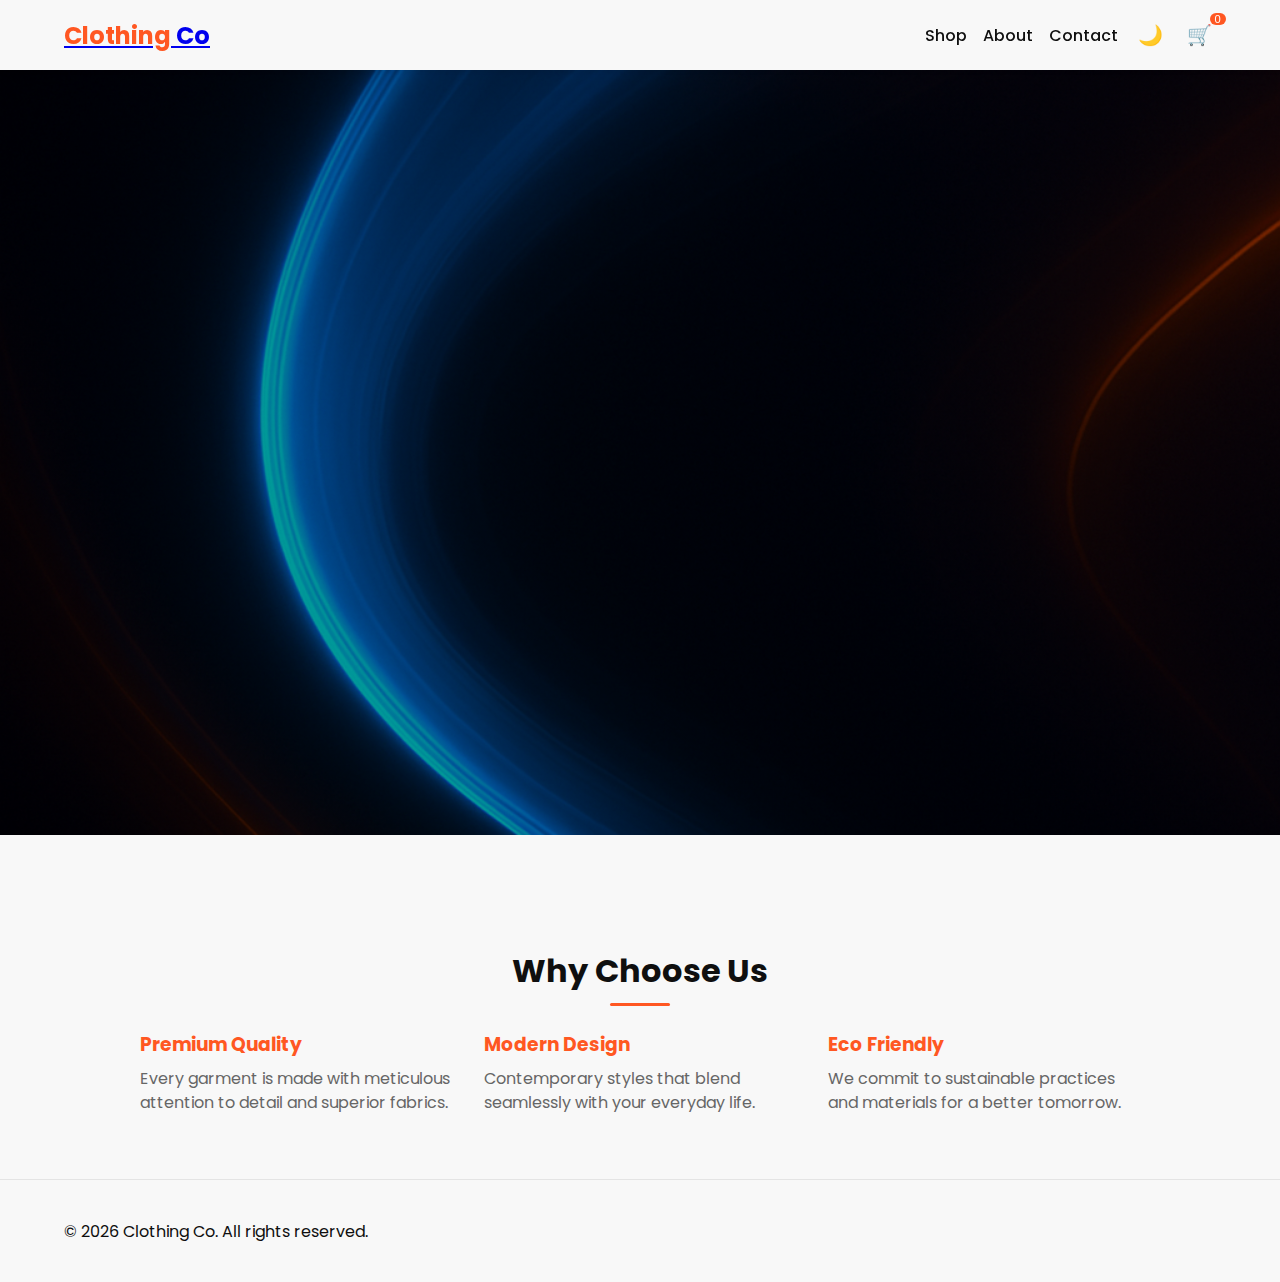
<file: full_ecommerce 2/index.html>
<!DOCTYPE html>
<html lang="en">
  <head>
    <meta charset="UTF-8" />
    <meta name="viewport" content="width=device-width, initial-scale=1.0" />
    <title>Clothing Co – Home</title>
    <link rel="stylesheet" href="style.css" />
    <!-- Google Fonts for modern typography -->
    <link rel="preconnect" href="https://fonts.googleapis.com" />
    <link rel="preconnect" href="https://fonts.gstatic.com" crossorigin />
    <!-- Bebas Neue for bold headlines and Poppins for clean body text -->
    <link
      href="https://fonts.googleapis.com/css2?family=Bebas+Neue&family=Poppins:wght@400;600&display=swap"
      rel="stylesheet"
    />
    <meta
      name="description"
      content="Discover stylish apparel and modern fashion inspiration at Clothing Co. Start exploring our collection today."
    />
  </head>
  <body>
    <!-- Header -->
    <header class="site-header">
      <div class="container">
        <h1 class="logo"><a href="index.html"><span class="accent">Clothing</span> Co</a></h1>
        <nav class="nav">
          <a href="shop.html" class="nav-link">Shop</a>
          <a href="about.html" class="nav-link">About</a>
          <a href="contact.html" class="nav-link">Contact</a>
          <button id="darkToggle" class="dark-toggle" aria-label="Toggle dark mode">
            <span class="icon">🌙</span>
          </button>
          <button id="cartToggle" class="cart-button" aria-label="Open cart">
            🛒<span id="cartCount" class="cart-count">0</span>
          </button>
        </nav>
      </div>
    </header>

    <!-- Hero section -->
    <section class="hero" id="hero">
      <div class="hero-overlay"></div>
      <div class="hero-content">
        <h2>Bold Colors. Original Graphics.</h2>
        <p>Premium streetwear inspired by vibrant expression and crafted with care.</p>
        <a href="shop.html" class="cta-button">Explore the Drop</a>
      </div>
    </section>

    <!-- Featured section with placeholder text -->
    <section class="featured-section">
      <h2 class="section-title">Why Choose Us</h2>
      <div class="featured-grid">
        <div class="feature-item">
          <h3>Premium Quality</h3>
          <p>Every garment is made with meticulous attention to detail and superior fabrics.</p>
        </div>
        <div class="feature-item">
          <h3>Modern Design</h3>
          <p>Contemporary styles that blend seamlessly with your everyday life.</p>
        </div>
        <div class="feature-item">
          <h3>Eco Friendly</h3>
          <p>We commit to sustainable practices and materials for a better tomorrow.</p>
        </div>
      </div>
    </section>

    <!-- Footer -->
    <footer class="site-footer">
      <div class="container">
        <p>&copy; <span id="year"></span> Clothing Co. All rights reserved.</p>
      </div>
    </footer>

    <!-- Cart overlay reused across pages -->
    <div id="cartOverlay" class="cart-overlay" role="dialog" aria-modal="true" aria-labelledby="cartTitle">
      <div class="cart">
        <h2 id="cartTitle">Your Cart</h2>
        <div id="cartItems" class="cart-items"></div>
        <div class="cart-footer">
          <p>Total: $<span id="cartTotal">0.00</span></p>
          <button id="checkoutButton" class="checkout-button">Checkout</button>
          <button id="closeCart" class="close-cart">Close</button>
        </div>
      </div>
    </div>

    <script src="script.js"></script>
  </body>
</html>
</file>
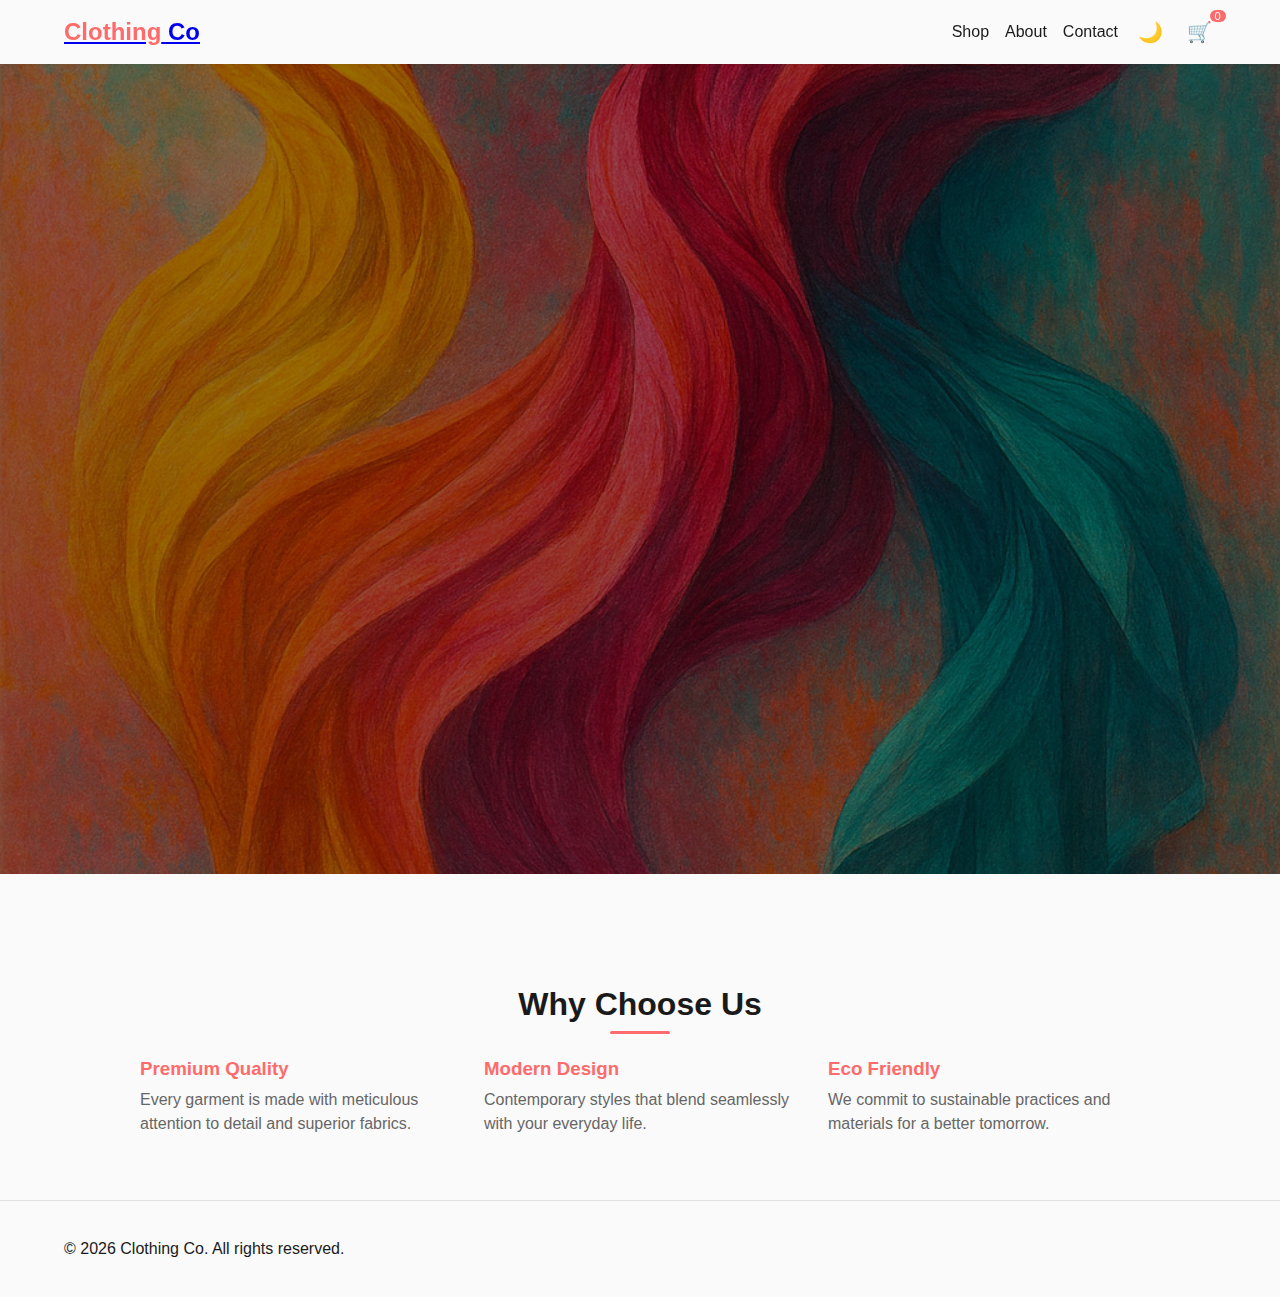
<file: full_ecommerce/index.html>
<!DOCTYPE html>
<html lang="en">
  <head>
    <meta charset="UTF-8" />
    <meta name="viewport" content="width=device-width, initial-scale=1.0" />
    <title>Clothing Co – Home</title>
    <link rel="stylesheet" href="style.css" />
    <meta
      name="description"
      content="Discover stylish apparel and modern fashion inspiration at Clothing Co. Start exploring our collection today."
    />
  </head>
  <body>
    <!-- Header -->
    <header class="site-header">
      <div class="container">
        <h1 class="logo"><a href="index.html"><span class="accent">Clothing</span> Co</a></h1>
        <nav class="nav">
          <a href="shop.html" class="nav-link">Shop</a>
          <a href="about.html" class="nav-link">About</a>
          <a href="contact.html" class="nav-link">Contact</a>
          <button id="darkToggle" class="dark-toggle" aria-label="Toggle dark mode">
            <span class="icon">🌙</span>
          </button>
          <button id="cartToggle" class="cart-button" aria-label="Open cart">
            🛒<span id="cartCount" class="cart-count">0</span>
          </button>
        </nav>
      </div>
    </header>

    <!-- Hero section -->
    <section class="hero" id="hero">
      <div class="hero-overlay"></div>
      <div class="hero-content">
        <h2>Elevate Your Wardrobe</h2>
        <p>Timeless pieces and modern essentials crafted for comfort and style.</p>
        <a href="shop.html" class="cta-button">Browse Collection</a>
      </div>
    </section>

    <!-- Featured section with placeholder text -->
    <section class="featured-section">
      <h2 class="section-title">Why Choose Us</h2>
      <div class="featured-grid">
        <div class="feature-item">
          <h3>Premium Quality</h3>
          <p>Every garment is made with meticulous attention to detail and superior fabrics.</p>
        </div>
        <div class="feature-item">
          <h3>Modern Design</h3>
          <p>Contemporary styles that blend seamlessly with your everyday life.</p>
        </div>
        <div class="feature-item">
          <h3>Eco Friendly</h3>
          <p>We commit to sustainable practices and materials for a better tomorrow.</p>
        </div>
      </div>
    </section>

    <!-- Footer -->
    <footer class="site-footer">
      <div class="container">
        <p>&copy; <span id="year"></span> Clothing Co. All rights reserved.</p>
      </div>
    </footer>

    <!-- Cart overlay reused across pages -->
    <div id="cartOverlay" class="cart-overlay" role="dialog" aria-modal="true" aria-labelledby="cartTitle">
      <div class="cart">
        <h2 id="cartTitle">Your Cart</h2>
        <div id="cartItems" class="cart-items"></div>
        <div class="cart-footer">
          <p>Total: $<span id="cartTotal">0.00</span></p>
          <button id="checkoutButton" class="checkout-button">Checkout</button>
          <button id="closeCart" class="close-cart">Close</button>
        </div>
      </div>
    </div>

    <script src="script.js"></script>
  </body>
</html>
</file>
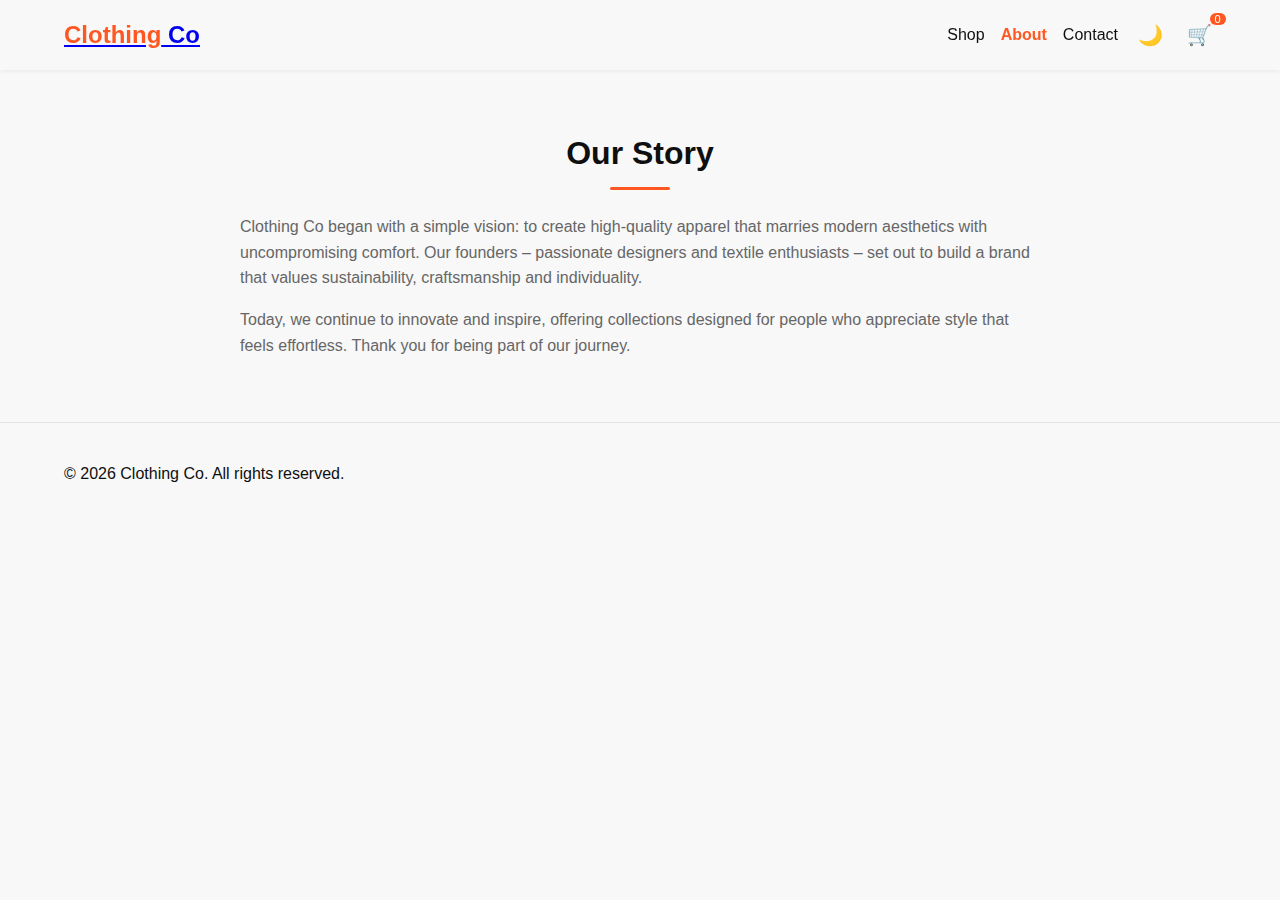
<file: full_ecommerce 2/about.html>
<!DOCTYPE html>
<html lang="en">
  <head>
    <meta charset="UTF-8" />
    <meta name="viewport" content="width=device-width, initial-scale=1.0" />
    <title>About Us – Clothing Co</title>
    <link rel="stylesheet" href="style.css" />
    <meta
      name="description"
      content="Learn more about the story behind Clothing Co and our mission."
    />
  </head>
  <body>
    <header class="site-header">
      <div class="container">
        <h1 class="logo"><a href="index.html"><span class="accent">Clothing</span> Co</a></h1>
        <nav class="nav">
          <a href="shop.html" class="nav-link">Shop</a>
          <a href="about.html" class="nav-link active">About</a>
          <a href="contact.html" class="nav-link">Contact</a>
          <button id="darkToggle" class="dark-toggle" aria-label="Toggle dark mode">
            <span class="icon">🌙</span>
          </button>
          <button id="cartToggle" class="cart-button" aria-label="Open cart">
            🛒<span id="cartCount" class="cart-count">0</span>
          </button>
        </nav>
      </div>
    </header>

    <main class="about-page">
      <section class="about-hero">
        <h2 class="section-title">Our Story</h2>
        <p>
          Clothing Co began with a simple vision: to create high‑quality apparel
          that marries modern aesthetics with uncompromising comfort. Our
          founders – passionate designers and textile enthusiasts – set out to
          build a brand that values sustainability, craftsmanship and
          individuality.
        </p>
        <p>
          Today, we continue to innovate and inspire, offering collections
          designed for people who appreciate style that feels effortless. Thank
          you for being part of our journey.
        </p>
      </section>
    </main>

    <!-- Footer -->
    <footer class="site-footer">
      <div class="container">
        <p>&copy; <span id="year"></span> Clothing Co. All rights reserved.</p>
      </div>
    </footer>

    <!-- Cart overlay reuse -->
    <div id="cartOverlay" class="cart-overlay" role="dialog" aria-modal="true" aria-labelledby="cartTitle">
      <div class="cart">
        <h2 id="cartTitle">Your Cart</h2>
        <div id="cartItems" class="cart-items"></div>
        <div class="cart-footer">
          <p>Total: $<span id="cartTotal">0.00</span></p>
          <button id="checkoutButton" class="checkout-button">Checkout</button>
          <button id="closeCart" class="close-cart">Close</button>
        </div>
      </div>
    </div>

    <script src="script.js"></script>
  </body>
</html>
</file>
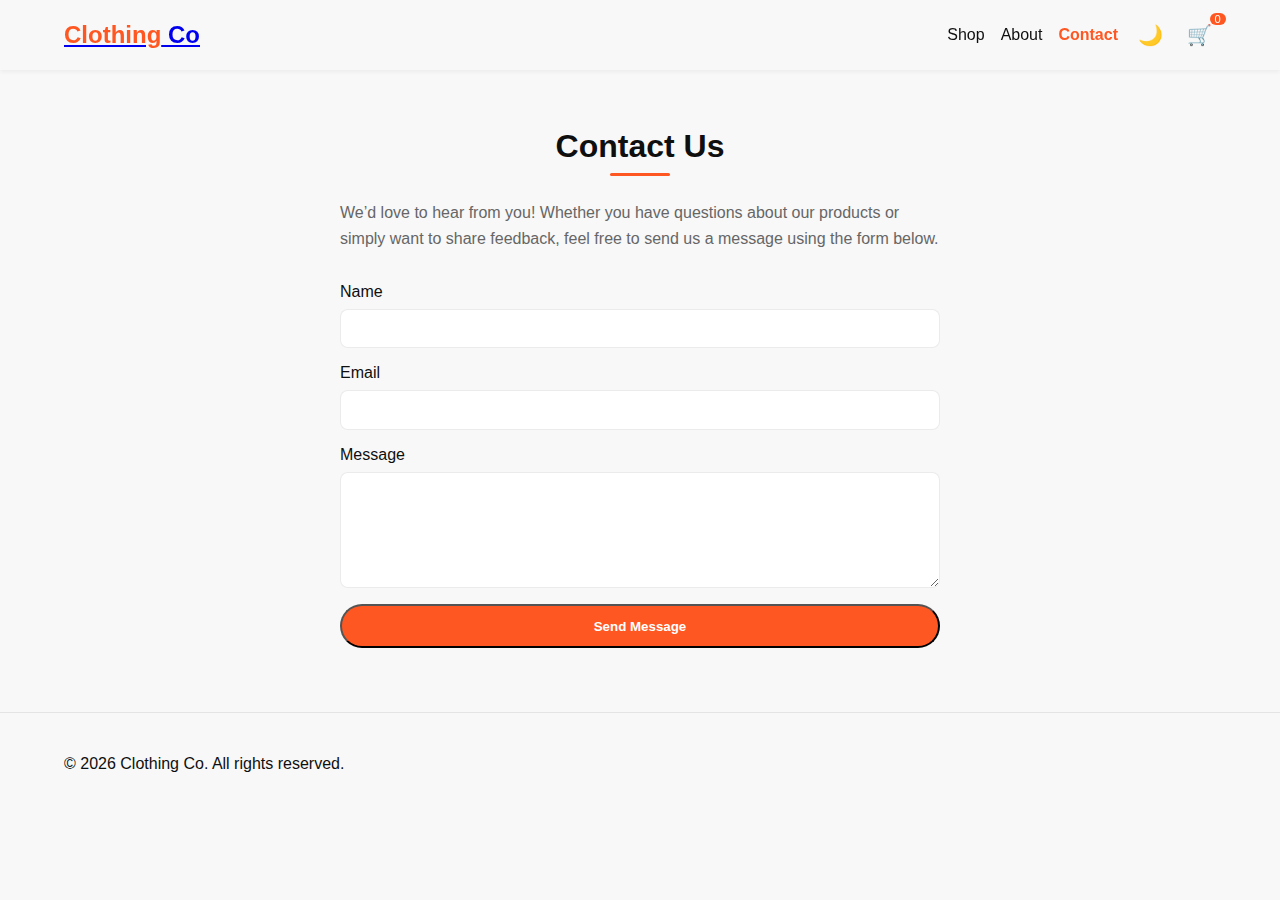
<file: full_ecommerce 2/contact.html>
<!DOCTYPE html>
<html lang="en">
  <head>
    <meta charset="UTF-8" />
    <meta name="viewport" content="width=device-width, initial-scale=1.0" />
    <title>Contact Us – Clothing Co</title>
    <link rel="stylesheet" href="style.css" />
    <meta
      name="description"
      content="Get in touch with Clothing Co. Send us your questions or feedback."
    />
  </head>
  <body>
    <header class="site-header">
      <div class="container">
        <h1 class="logo"><a href="index.html"><span class="accent">Clothing</span> Co</a></h1>
        <nav class="nav">
          <a href="shop.html" class="nav-link">Shop</a>
          <a href="about.html" class="nav-link">About</a>
          <a href="contact.html" class="nav-link active">Contact</a>
          <button id="darkToggle" class="dark-toggle" aria-label="Toggle dark mode">
            <span class="icon">🌙</span>
          </button>
          <button id="cartToggle" class="cart-button" aria-label="Open cart">
            🛒<span id="cartCount" class="cart-count">0</span>
          </button>
        </nav>
      </div>
    </header>

    <main class="contact-page">
      <section class="contact-intro">
        <h2 class="section-title">Contact Us</h2>
        <p>
          We’d love to hear from you! Whether you have questions about our
          products or simply want to share feedback, feel free to send us a
          message using the form below.
        </p>
      </section>
      <section class="contact-form-section">
        <form id="contactForm" class="contact-form" action="#" method="POST">
          <div class="form-group">
            <label for="name">Name</label>
            <input type="text" id="name" name="name" required />
          </div>
          <div class="form-group">
            <label for="email">Email</label>
            <input type="email" id="email" name="email" required />
          </div>
          <div class="form-group">
            <label for="message">Message</label>
            <textarea id="message" name="message" rows="5" required></textarea>
          </div>
          <button type="submit" class="cta-button">Send Message</button>
        </form>
        <div id="formStatus" class="form-status" aria-live="polite"></div>
      </section>
    </main>

    <!-- Footer -->
    <footer class="site-footer">
      <div class="container">
        <p>&copy; <span id="year"></span> Clothing Co. All rights reserved.</p>
      </div>
    </footer>

    <!-- Cart overlay reuse -->
    <div id="cartOverlay" class="cart-overlay" role="dialog" aria-modal="true" aria-labelledby="cartTitle">
      <div class="cart">
        <h2 id="cartTitle">Your Cart</h2>
        <div id="cartItems" class="cart-items"></div>
        <div class="cart-footer">
          <p>Total: $<span id="cartTotal">0.00</span></p>
          <button id="checkoutButton" class="checkout-button">Checkout</button>
          <button id="closeCart" class="close-cart">Close</button>
        </div>
      </div>
    </div>

    <script src="script.js"></script>
  </body>
</html>
</file>
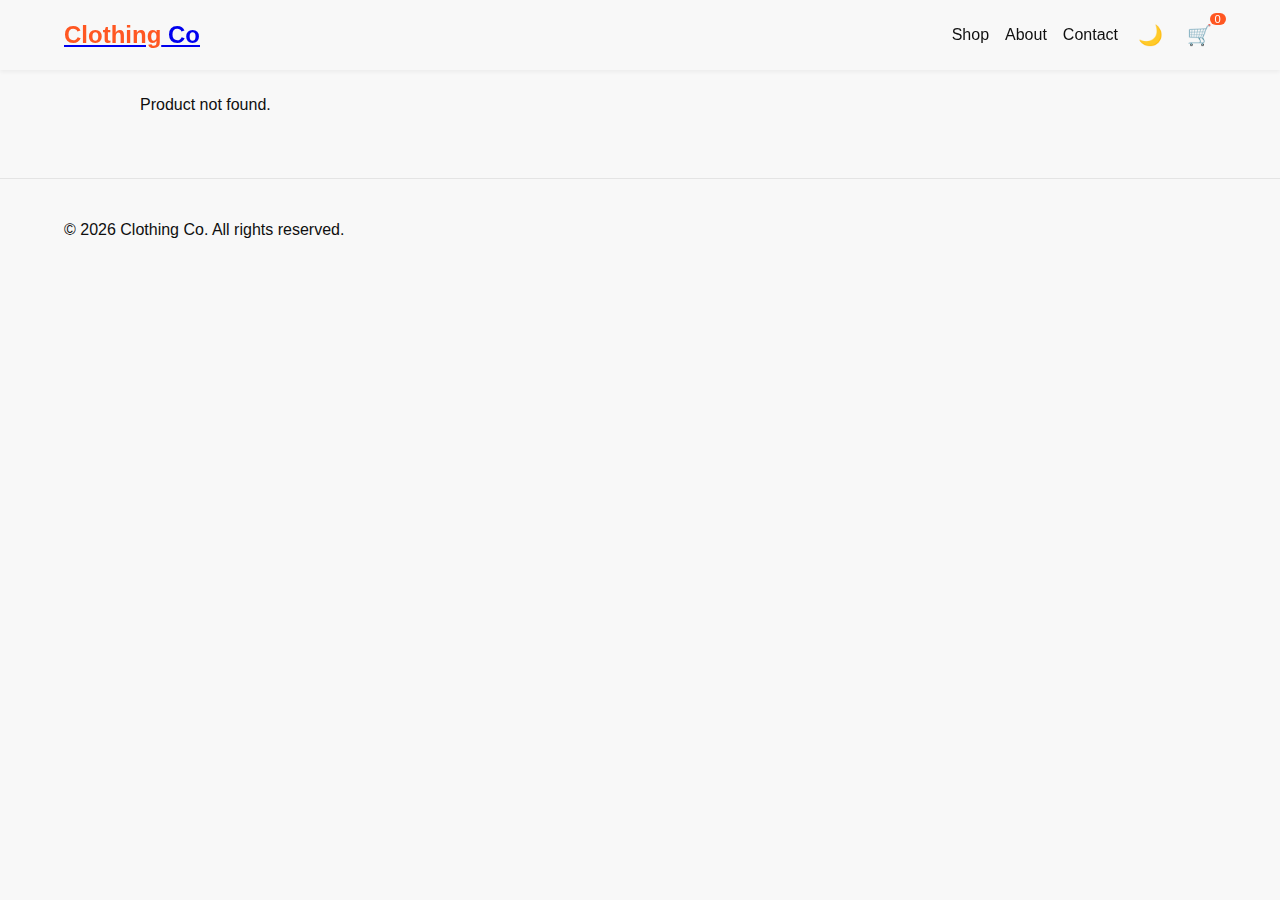
<file: full_ecommerce 2/product.html>
<!DOCTYPE html>
<html lang="en">
  <head>
    <meta charset="UTF-8" />
    <meta name="viewport" content="width=device-width, initial-scale=1.0" />
    <title>Product Details – Clothing Co</title>
    <link rel="stylesheet" href="style.css" />
    <meta
      name="description"
      content="Detailed information about our products at Clothing Co."
    />
  </head>
  <body>
    <header class="site-header">
      <div class="container">
        <h1 class="logo"><a href="index.html"><span class="accent">Clothing</span> Co</a></h1>
        <nav class="nav">
          <a href="shop.html" class="nav-link">Shop</a>
          <a href="about.html" class="nav-link">About</a>
          <a href="contact.html" class="nav-link">Contact</a>
          <button id="darkToggle" class="dark-toggle" aria-label="Toggle dark mode">
            <span class="icon">🌙</span>
          </button>
          <button id="cartToggle" class="cart-button" aria-label="Open cart">
            🛒<span id="cartCount" class="cart-count">0</span>
          </button>
        </nav>
      </div>
    </header>

    <main class="product-page">
      <section id="productDetail" class="product-detail">
        <!-- Product details inserted by script.js -->
      </section>
    </main>

    <!-- Footer -->
    <footer class="site-footer">
      <div class="container">
        <p>&copy; <span id="year"></span> Clothing Co. All rights reserved.</p>
      </div>
    </footer>

    <!-- Cart overlay reuse -->
    <div id="cartOverlay" class="cart-overlay" role="dialog" aria-modal="true" aria-labelledby="cartTitle">
      <div class="cart">
        <h2 id="cartTitle">Your Cart</h2>
        <div id="cartItems" class="cart-items"></div>
        <div class="cart-footer">
          <p>Total: $<span id="cartTotal">0.00</span></p>
          <button id="checkoutButton" class="checkout-button">Checkout</button>
          <button id="closeCart" class="close-cart">Close</button>
        </div>
      </div>
    </div>

    <script src="script.js"></script>
  </body>
</html>
</file>
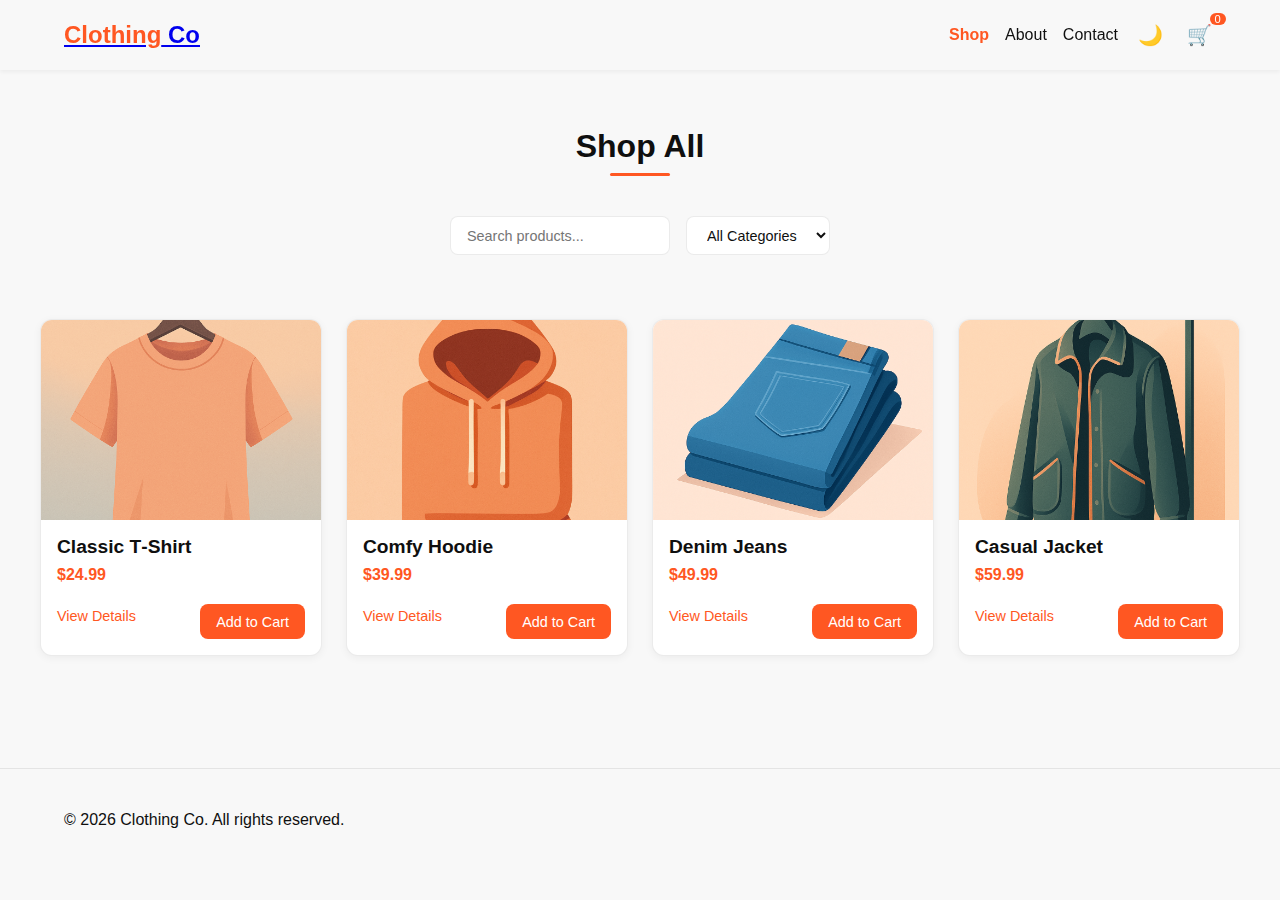
<file: full_ecommerce 2/shop.html>
<!DOCTYPE html>
<html lang="en">
  <head>
    <meta charset="UTF-8" />
    <meta name="viewport" content="width=device-width, initial-scale=1.0" />
    <title>Clothing Co – Shop</title>
    <link rel="stylesheet" href="style.css" />
    <meta
      name="description"
      content="Explore all products available at Clothing Co. Use filters and search to find exactly what you need."
    />
  </head>
  <body>
    <!-- Header -->
    <header class="site-header">
      <div class="container">
        <h1 class="logo"><a href="index.html"><span class="accent">Clothing</span> Co</a></h1>
        <nav class="nav">
          <a href="shop.html" class="nav-link active">Shop</a>
          <a href="about.html" class="nav-link">About</a>
          <a href="contact.html" class="nav-link">Contact</a>
          <button id="darkToggle" class="dark-toggle" aria-label="Toggle dark mode">
            <span class="icon">🌙</span>
          </button>
          <button id="cartToggle" class="cart-button" aria-label="Open cart">
            🛒<span id="cartCount" class="cart-count">0</span>
          </button>
        </nav>
      </div>
    </header>

    <main class="shop-page">
      <section class="shop-intro">
        <h2 class="section-title">Shop All</h2>
        <div class="shop-controls">
          <input
            type="text"
            id="searchInput"
            placeholder="Search products..."
            aria-label="Search products"
          />
          <select id="categorySelect" aria-label="Filter by category">
            <option value="all">All Categories</option>
            <option value="tops">Tops</option>
            <option value="bottoms">Bottoms</option>
            <option value="outerwear">Outerwear</option>
          </select>
        </div>
      </section>
      <section class="products-section">
        <div id="shopGrid" class="shop-grid">
          <!-- Products inserted by script.js -->
        </div>
      </section>
    </main>

    <!-- Footer -->
    <footer class="site-footer">
      <div class="container">
        <p>&copy; <span id="year"></span> Clothing Co. All rights reserved.</p>
      </div>
    </footer>

    <!-- Cart overlay reuse -->
    <div id="cartOverlay" class="cart-overlay" role="dialog" aria-modal="true" aria-labelledby="cartTitle">
      <div class="cart">
        <h2 id="cartTitle">Your Cart</h2>
        <div id="cartItems" class="cart-items"></div>
        <div class="cart-footer">
          <p>Total: $<span id="cartTotal">0.00</span></p>
          <button id="checkoutButton" class="checkout-button">Checkout</button>
          <button id="closeCart" class="close-cart">Close</button>
        </div>
      </div>
    </div>

    <script src="script.js"></script>
  </body>
</html>
</file>
<file: full_ecommerce 2/style.css>
/*
 * Base styles for the Clothing Co e‑commerce MVP.
 * We use CSS custom properties for easy theming and a dark mode toggle.
 */

/* Color palette */
:root {
  /* Light theme palette with vibrant accent inspired by contemporary streetwear */
  --color-bg: #f8f8f8;
  --color-text: #0f0f0f;
  /* Use a bright orange accent reminiscent of Bluorng’s bold palette */
  --color-accent: #ff5722;
  --color-muted: #666;
  --color-card-bg: #ffffff;
  --color-card-border: rgba(0, 0, 0, 0.08);
  /* Overlay color used in hero and modals */
  --color-overlay: rgba(0, 0, 0, 0.6);
  --header-height: 70px;
}

/* Dark mode overrides */
.dark {
  /* Dark theme overrides for a moody, premium feel */
  --color-bg: #050505;
  --color-text: #e5e5e5;
  --color-card-bg: #1a1a1a;
  --color-card-border: rgba(255, 255, 255, 0.05);
  --color-overlay: rgba(0, 0, 0, 0.8);
}

html,
body {
  margin: 0;
  padding: 0;
  /* Use Poppins font for a clean, modern look */
  font-family: 'Poppins', sans-serif;
  background-color: var(--color-bg);
  color: var(--color-text);
  scroll-behavior: smooth;
}

img {
  max-width: 100%;
  display: block;
}

/* Layout containers */
.container {
  width: 90%;
  max-width: 1200px;
  margin: 0 auto;
  display: flex;
  align-items: center;
  justify-content: space-between;
  height: var(--header-height);
}

/* Header */
.site-header {
  position: fixed;
  top: 0;
  left: 0;
  width: 100%;
  height: var(--header-height);
  background: var(--color-bg);
  box-shadow: 0 2px 4px rgba(0, 0, 0, 0.05);
  z-index: 100;
}

.logo {
  margin: 0;
  font-size: 1.5rem;
  font-weight: bold;
}

.logo .accent {
  color: var(--color-accent);
}

.nav {
  display: flex;
  align-items: center;
  gap: 1rem;
}

.nav-link {
  text-decoration: none;
  color: var(--color-text);
  font-weight: 500;
  transition: color 0.2s ease;
}

.nav-link:hover {
  color: var(--color-accent);
}

/* Active navigation link */
.nav-link.active {
  color: var(--color-accent);
  font-weight: 600;
}

.dark-toggle,
.cart-button {
  background: transparent;
  border: none;
  cursor: pointer;
  font-size: 1.25rem;
  position: relative;
  color: var(--color-text);
  padding: 0.25rem;
  transition: color 0.2s ease;
}

.dark-toggle:hover,
.cart-button:hover {
  color: var(--color-accent);
}

.cart-count {
  position: absolute;
  top: -0.4rem;
  right: -0.6rem;
  background: var(--color-accent);
  color: #fff;
  font-size: 0.7rem;
  padding: 0 0.3rem;
  border-radius: 999px;
}

/* Hero */
.hero {
  position: relative;
  height: 85vh;
  display: flex;
  align-items: center;
  justify-content: center;
  /* Use the new abstract hero artwork for a contemporary feel */
  background-image: url('images/hero-modern.png');
  background-size: cover;
  background-position: center;
  background-attachment: fixed;
  overflow: hidden;
  margin-top: var(--header-height);
}

.hero-overlay {
  position: absolute;
  top: 0;
  left: 0;
  right: 0;
  bottom: 0;
  background: linear-gradient(rgba(0, 0, 0, 0.4), rgba(0, 0, 0, 0.4));
  z-index: 1;
}

.hero-content {
  position: relative;
  z-index: 2;
  text-align: center;
  color: #fff;
  max-width: 600px;
  padding: 0 1rem;
  animation: fadeUp 1.5s ease forwards;
  opacity: 0;
}

.hero-content h2 {
  /* Large headline with Bebas Neue for streetwear vibes */
  font-family: 'Bebas Neue', sans-serif;
  font-size: 3.5rem;
  letter-spacing: 1px;
  margin-bottom: 0.5rem;
}

.hero-content p {
  font-size: 1.1rem;
  margin-bottom: 1.5rem;
  opacity: 0.9;
}

.cta-button {
  background: var(--color-accent);
  color: #fff;
  padding: 0.8rem 2rem;
  border-radius: 999px;
  text-decoration: none;
  font-weight: bold;
  transition: transform 0.2s ease, box-shadow 0.2s ease;
}

.cta-button:hover {
  transform: translateY(-3px);
  box-shadow: 0 4px 10px rgba(0, 0, 0, 0.3);
}

@keyframes fadeUp {
  to {
    opacity: 1;
    transform: translateY(0);
  }
}

/* Section titles */
.section-title {
  text-align: center;
  font-size: 2rem;
  margin: 3rem 0 1.5rem;
  position: relative;
}

.section-title::after {
  content: '';
  display: block;
  width: 60px;
  height: 3px;
  background: var(--color-accent);
  margin: 0.5rem auto 0;
  border-radius: 2px;
}

/* Product section */
.products-section {
  padding: 2rem 0 4rem;
}

.product-scroll {
  display: flex;
  overflow-x: auto;
  scroll-snap-type: x mandatory;
  -webkit-overflow-scrolling: touch;
  gap: 1.5rem;
  padding: 1rem;
  scrollbar-width: none; /* Firefox */
}

.product-scroll::-webkit-scrollbar {
  display: none; /* Chrome/Safari */
}

.product-card {
  flex: 0 0 260px;
  background: var(--color-card-bg);
  border: 1px solid var(--color-card-border);
  border-radius: 12px;
  padding: 1rem;
  position: relative;
  scroll-snap-align: center;
  box-shadow: 0 2px 8px rgba(0, 0, 0, 0.05);
  transition: transform 0.3s ease, box-shadow 0.3s ease;
  perspective: 1000px;
}

.product-card:hover {
  box-shadow: 0 4px 16px rgba(0, 0, 0, 0.1);
}

.product-image {
  width: 100%;
  height: 220px;
  overflow: hidden;
  border-radius: 8px;
  margin-bottom: 0.75rem;
  position: relative;
}

.product-image img {
  width: 100%;
  height: 100%;
  object-fit: cover;
}

.product-info {
  display: flex;
  flex-direction: column;
  gap: 0.4rem;
}

.product-name {
  font-weight: 600;
  font-size: 1.1rem;
}

.product-price {
  color: var(--color-accent);
  font-weight: bold;
}

.add-to-cart {
  margin-top: 0.75rem;
  background: var(--color-accent);
  color: #fff;
  border: none;
  padding: 0.6rem 1rem;
  border-radius: 8px;
  cursor: pointer;
  font-size: 0.9rem;
  transition: background 0.2s ease;
}

.add-to-cart:hover {
  background: #ff4b4b;
}

/* About section */
.about-section {
  padding: 3rem 1rem;
  max-width: 800px;
  margin: 0 auto;
  line-height: 1.6;
}

/* Footer */
.site-footer {
  background: var(--color-bg);
  border-top: 1px solid var(--color-card-border);
  text-align: center;
  padding: 1rem 0;
}

/* Cart overlay */
.cart-overlay {
  position: fixed;
  top: 0;
  left: 0;
  width: 100%;
  height: 100vh;
  background: var(--color-overlay);
  display: flex;
  align-items: flex-start;
  justify-content: flex-end;
  padding-top: var(--header-height);
  z-index: 200;
  opacity: 0;
  pointer-events: none;
  transition: opacity 0.3s ease;
}

.cart-overlay.show {
  opacity: 1;
  pointer-events: all;
}

.cart {
  width: 350px;
  max-width: 90%;
  height: calc(100% - var(--header-height));
  background: var(--color-card-bg);
  padding: 1rem;
  box-shadow: -2px 0 6px rgba(0, 0, 0, 0.2);
  overflow-y: auto;
  transform: translateX(100%);
  transition: transform 0.3s ease;
}

.cart-overlay.show .cart {
  transform: translateX(0);
}

.cart h2 {
  margin-top: 0;
  margin-bottom: 1rem;
}

.cart-items {
  display: flex;
  flex-direction: column;
  gap: 0.5rem;
}

.cart-item {
  display: flex;
  justify-content: space-between;
  align-items: center;
  border-bottom: 1px solid var(--color-card-border);
  padding: 0.5rem 0;
}

.cart-item img {
  width: 50px;
  height: 50px;
  border-radius: 4px;
  object-fit: cover;
  margin-right: 0.5rem;
}

.cart-item-name {
  flex: 1;
  margin-right: 0.5rem;
}

.cart-item-qty {
  display: flex;
  align-items: center;
  gap: 0.3rem;
}

.qty-btn {
  background: var(--color-card-border);
  border: none;
  width: 24px;
  height: 24px;
  border-radius: 4px;
  cursor: pointer;
  display: flex;
  align-items: center;
  justify-content: center;
  transition: background 0.2s ease;
}

.qty-btn:hover {
  background: var(--color-accent);
  color: #fff;
}

.remove-item {
  background: transparent;
  border: none;
  color: var(--color-muted);
  cursor: pointer;
  font-size: 1.1rem;
  margin-left: 0.5rem;
}

.remove-item:hover {
  color: var(--color-accent);
}

.cart-footer {
  border-top: 1px solid var(--color-card-border);
  padding-top: 1rem;
  display: flex;
  flex-direction: column;
  gap: 0.75rem;
}

.checkout-button,
.close-cart {
  background: var(--color-accent);
  color: #fff;
  border: none;
  padding: 0.6rem 1rem;
  border-radius: 8px;
  font-size: 0.9rem;
  cursor: pointer;
  transition: background 0.2s ease;
}

.close-cart {
  background: var(--color-card-border);
  color: var(--color-text);
}

.checkout-button:hover {
  background: #ff4b4b;
}

.close-cart:hover {
  background: var(--color-muted);
  color: #fff;
}

/* Utility classes */
.hidden {
  display: none;
}

@media (max-width: 768px) {
  .hero-content h2 {
    font-size: 2.2rem;
  }
  .product-card {
    flex: 0 0 70%;
  }
}

/* ---------------------------------------------------------------------------
   Additional styles for the full site build
   These classes style the new pages such as home features, shop, product details,
   about and contact pages. They continue to use the same color palette and
   responsive principles established above.
*/

/* Featured section on the home page */
.featured-section {
  padding: 4rem 1rem;
  background: var(--color-bg);
}

.featured-grid {
  display: grid;
  grid-template-columns: repeat(auto-fit, minmax(250px, 1fr));
  gap: 2rem;
  max-width: 1000px;
  margin: 0 auto;
}

.feature-item h3 {
  margin-top: 0;
  margin-bottom: 0.5rem;
  color: var(--color-accent);
}

.feature-item p {
  margin: 0;
  line-height: 1.5;
  color: var(--color-muted);
}

/* Shop page layout */
.shop-page {
  padding: 5rem 1rem 3rem;
  max-width: 1200px;
  margin: 0 auto;
}

.shop-intro {
  display: flex;
  flex-direction: column;
  align-items: center;
  margin-bottom: 2rem;
}

.shop-controls {
  display: flex;
  gap: 1rem;
  flex-wrap: wrap;
  margin-top: 1rem;
}

.shop-controls input[type="text"],
.shop-controls select {
  padding: 0.6rem 1rem;
  border: 1px solid var(--color-card-border);
  border-radius: 8px;
  font-size: 0.9rem;
  background: var(--color-card-bg);
  color: var(--color-text);
}

.shop-grid {
  display: grid;
  grid-template-columns: repeat(auto-fit, minmax(250px, 1fr));
  gap: 1.5rem;
}

.shop-card {
  background: var(--color-card-bg);
  border: 1px solid var(--color-card-border);
  border-radius: 12px;
  overflow: hidden;
  box-shadow: 0 2px 8px rgba(0, 0, 0, 0.05);
  display: flex;
  flex-direction: column;
}

.shop-card-image img {
  width: 100%;
  height: 200px;
  object-fit: cover;
}

.shop-card-body {
  padding: 1rem;
  flex: 1;
  display: flex;
  flex-direction: column;
  justify-content: space-between;
}

.shop-card-title {
  margin: 0;
  font-size: 1.2rem;
}

.shop-card-price {
  color: var(--color-accent);
  font-weight: bold;
  margin: 0.5rem 0;
}

.shop-card-actions {
  display: flex;
  justify-content: space-between;
  align-items: center;
  gap: 0.5rem;
}

.details-link {
  color: var(--color-accent);
  text-decoration: none;
  font-weight: 500;
  font-size: 0.9rem;
}

.details-link:hover {
  text-decoration: underline;
}

/* Product detail page */
.product-page {
  padding: 5rem 1rem 3rem;
  max-width: 1000px;
  margin: 0 auto;
}

.product-detail-wrapper {
  display: flex;
  flex-wrap: wrap;
  gap: 2rem;
  align-items: flex-start;
}

.product-detail-image {
  flex: 1 1 350px;
}

.product-detail-image img {
  width: 100%;
  height: auto;
  border-radius: 12px;
}

.product-detail-info {
  flex: 1 1 300px;
  display: flex;
  flex-direction: column;
  gap: 1rem;
}

.product-detail-price {
  color: var(--color-accent);
  font-size: 1.5rem;
  font-weight: bold;
}

.product-detail-description {
  line-height: 1.6;
  color: var(--color-muted);
}

/* About page */
.about-page {
  padding: 5rem 1rem 3rem;
  max-width: 800px;
  margin: 0 auto;
  line-height: 1.6;
}

.about-hero p {
  margin-bottom: 1rem;
  color: var(--color-muted);
}

/* Contact page */
.contact-page {
  padding: 5rem 1rem 3rem;
  max-width: 800px;
  margin: 0 auto;
}

.contact-intro p {
  max-width: 600px;
  margin: 0 auto 2rem;
  line-height: 1.6;
  color: var(--color-muted);
}

.contact-form-section {
  display: flex;
  flex-direction: column;
  align-items: center;
}

.contact-form {
  width: 100%;
  max-width: 600px;
  display: flex;
  flex-direction: column;
  gap: 1rem;
}

.form-group {
  display: flex;
  flex-direction: column;
  gap: 0.5rem;
}

.form-group input,
.form-group textarea {
  padding: 0.6rem 0.8rem;
  border: 1px solid var(--color-card-border);
  border-radius: 8px;
  font-size: 1rem;
  background: var(--color-card-bg);
  color: var(--color-text);
}

.form-status {
  margin-top: 1rem;
  color: var(--color-accent);
  font-weight: 500;
}
</file>
<file: full_ecommerce/style.css>
/*
 * Base styles for the Clothing Co e‑commerce MVP.
 * We use CSS custom properties for easy theming and a dark mode toggle.
 */

/* Color palette */
:root {
  --color-bg: #fafafa;
  --color-text: #1a1a1a;
  --color-accent: #ff6b6b;
  --color-muted: #666;
  --color-card-bg: #ffffff;
  --color-card-border: rgba(0, 0, 0, 0.1);
  --color-overlay: rgba(0, 0, 0, 0.6);
  --header-height: 64px;
}

/* Dark mode overrides */
.dark {
  --color-bg: #0d0d0d;
  --color-text: #f3f3f3;
  --color-card-bg: #1f1f1f;
  --color-card-border: rgba(255, 255, 255, 0.1);
  --color-overlay: rgba(0, 0, 0, 0.8);
}

html,
body {
  margin: 0;
  padding: 0;
  font-family: sans-serif;
  background-color: var(--color-bg);
  color: var(--color-text);
  scroll-behavior: smooth;
}

img {
  max-width: 100%;
  display: block;
}

/* Layout containers */
.container {
  width: 90%;
  max-width: 1200px;
  margin: 0 auto;
  display: flex;
  align-items: center;
  justify-content: space-between;
  height: var(--header-height);
}

/* Header */
.site-header {
  position: fixed;
  top: 0;
  left: 0;
  width: 100%;
  height: var(--header-height);
  background: var(--color-bg);
  box-shadow: 0 2px 4px rgba(0, 0, 0, 0.05);
  z-index: 100;
}

.logo {
  margin: 0;
  font-size: 1.5rem;
  font-weight: bold;
}

.logo .accent {
  color: var(--color-accent);
}

.nav {
  display: flex;
  align-items: center;
  gap: 1rem;
}

.nav-link {
  text-decoration: none;
  color: var(--color-text);
  font-weight: 500;
  transition: color 0.2s ease;
}

.nav-link:hover {
  color: var(--color-accent);
}

/* Active navigation link */
.nav-link.active {
  color: var(--color-accent);
  font-weight: 600;
}

.dark-toggle,
.cart-button {
  background: transparent;
  border: none;
  cursor: pointer;
  font-size: 1.25rem;
  position: relative;
  color: var(--color-text);
  padding: 0.25rem;
  transition: color 0.2s ease;
}

.dark-toggle:hover,
.cart-button:hover {
  color: var(--color-accent);
}

.cart-count {
  position: absolute;
  top: -0.4rem;
  right: -0.6rem;
  background: var(--color-accent);
  color: #fff;
  font-size: 0.7rem;
  padding: 0 0.3rem;
  border-radius: 999px;
}

/* Hero */
.hero {
  position: relative;
  height: 90vh;
  display: flex;
  align-items: center;
  justify-content: center;
  background-image: url('images/hero.png');
  background-size: cover;
  background-position: center;
  background-attachment: fixed;
  overflow: hidden;
  margin-top: var(--header-height);
}

.hero-overlay {
  position: absolute;
  top: 0;
  left: 0;
  right: 0;
  bottom: 0;
  background: linear-gradient(rgba(0, 0, 0, 0.4), rgba(0, 0, 0, 0.4));
  z-index: 1;
}

.hero-content {
  position: relative;
  z-index: 2;
  text-align: center;
  color: #fff;
  max-width: 600px;
  padding: 0 1rem;
  animation: fadeUp 1.5s ease forwards;
  opacity: 0;
}

.hero-content h2 {
  font-size: 3rem;
  margin-bottom: 0.5rem;
}

.hero-content p {
  font-size: 1.2rem;
  margin-bottom: 1.5rem;
}

.cta-button {
  background: var(--color-accent);
  color: #fff;
  padding: 0.8rem 2rem;
  border-radius: 999px;
  text-decoration: none;
  font-weight: bold;
  transition: transform 0.2s ease, box-shadow 0.2s ease;
}

.cta-button:hover {
  transform: translateY(-3px);
  box-shadow: 0 4px 10px rgba(0, 0, 0, 0.3);
}

@keyframes fadeUp {
  to {
    opacity: 1;
    transform: translateY(0);
  }
}

/* Section titles */
.section-title {
  text-align: center;
  font-size: 2rem;
  margin: 3rem 0 1.5rem;
  position: relative;
}

.section-title::after {
  content: '';
  display: block;
  width: 60px;
  height: 3px;
  background: var(--color-accent);
  margin: 0.5rem auto 0;
  border-radius: 2px;
}

/* Product section */
.products-section {
  padding: 2rem 0 4rem;
}

.product-scroll {
  display: flex;
  overflow-x: auto;
  scroll-snap-type: x mandatory;
  -webkit-overflow-scrolling: touch;
  gap: 1.5rem;
  padding: 1rem;
  scrollbar-width: none; /* Firefox */
}

.product-scroll::-webkit-scrollbar {
  display: none; /* Chrome/Safari */
}

.product-card {
  flex: 0 0 260px;
  background: var(--color-card-bg);
  border: 1px solid var(--color-card-border);
  border-radius: 12px;
  padding: 1rem;
  position: relative;
  scroll-snap-align: center;
  box-shadow: 0 2px 8px rgba(0, 0, 0, 0.05);
  transition: transform 0.3s ease, box-shadow 0.3s ease;
  perspective: 1000px;
}

.product-card:hover {
  box-shadow: 0 4px 16px rgba(0, 0, 0, 0.1);
}

.product-image {
  width: 100%;
  height: 220px;
  overflow: hidden;
  border-radius: 8px;
  margin-bottom: 0.75rem;
  position: relative;
}

.product-image img {
  width: 100%;
  height: 100%;
  object-fit: cover;
}

.product-info {
  display: flex;
  flex-direction: column;
  gap: 0.4rem;
}

.product-name {
  font-weight: 600;
  font-size: 1.1rem;
}

.product-price {
  color: var(--color-accent);
  font-weight: bold;
}

.add-to-cart {
  margin-top: 0.75rem;
  background: var(--color-accent);
  color: #fff;
  border: none;
  padding: 0.6rem 1rem;
  border-radius: 8px;
  cursor: pointer;
  font-size: 0.9rem;
  transition: background 0.2s ease;
}

.add-to-cart:hover {
  background: #ff4b4b;
}

/* About section */
.about-section {
  padding: 3rem 1rem;
  max-width: 800px;
  margin: 0 auto;
  line-height: 1.6;
}

/* Footer */
.site-footer {
  background: var(--color-bg);
  border-top: 1px solid var(--color-card-border);
  text-align: center;
  padding: 1rem 0;
}

/* Cart overlay */
.cart-overlay {
  position: fixed;
  top: 0;
  left: 0;
  width: 100%;
  height: 100vh;
  background: var(--color-overlay);
  display: flex;
  align-items: flex-start;
  justify-content: flex-end;
  padding-top: var(--header-height);
  z-index: 200;
  opacity: 0;
  pointer-events: none;
  transition: opacity 0.3s ease;
}

.cart-overlay.show {
  opacity: 1;
  pointer-events: all;
}

.cart {
  width: 350px;
  max-width: 90%;
  height: calc(100% - var(--header-height));
  background: var(--color-card-bg);
  padding: 1rem;
  box-shadow: -2px 0 6px rgba(0, 0, 0, 0.2);
  overflow-y: auto;
  transform: translateX(100%);
  transition: transform 0.3s ease;
}

.cart-overlay.show .cart {
  transform: translateX(0);
}

.cart h2 {
  margin-top: 0;
  margin-bottom: 1rem;
}

.cart-items {
  display: flex;
  flex-direction: column;
  gap: 0.5rem;
}

.cart-item {
  display: flex;
  justify-content: space-between;
  align-items: center;
  border-bottom: 1px solid var(--color-card-border);
  padding: 0.5rem 0;
}

.cart-item img {
  width: 50px;
  height: 50px;
  border-radius: 4px;
  object-fit: cover;
  margin-right: 0.5rem;
}

.cart-item-name {
  flex: 1;
  margin-right: 0.5rem;
}

.cart-item-qty {
  display: flex;
  align-items: center;
  gap: 0.3rem;
}

.qty-btn {
  background: var(--color-card-border);
  border: none;
  width: 24px;
  height: 24px;
  border-radius: 4px;
  cursor: pointer;
  display: flex;
  align-items: center;
  justify-content: center;
  transition: background 0.2s ease;
}

.qty-btn:hover {
  background: var(--color-accent);
  color: #fff;
}

.remove-item {
  background: transparent;
  border: none;
  color: var(--color-muted);
  cursor: pointer;
  font-size: 1.1rem;
  margin-left: 0.5rem;
}

.remove-item:hover {
  color: var(--color-accent);
}

.cart-footer {
  border-top: 1px solid var(--color-card-border);
  padding-top: 1rem;
  display: flex;
  flex-direction: column;
  gap: 0.75rem;
}

.checkout-button,
.close-cart {
  background: var(--color-accent);
  color: #fff;
  border: none;
  padding: 0.6rem 1rem;
  border-radius: 8px;
  font-size: 0.9rem;
  cursor: pointer;
  transition: background 0.2s ease;
}

.close-cart {
  background: var(--color-card-border);
  color: var(--color-text);
}

.checkout-button:hover {
  background: #ff4b4b;
}

.close-cart:hover {
  background: var(--color-muted);
  color: #fff;
}

/* Utility classes */
.hidden {
  display: none;
}

@media (max-width: 768px) {
  .hero-content h2 {
    font-size: 2.2rem;
  }
  .product-card {
    flex: 0 0 70%;
  }
}

/* ---------------------------------------------------------------------------
   Additional styles for the full site build
   These classes style the new pages such as home features, shop, product details,
   about and contact pages. They continue to use the same color palette and
   responsive principles established above.
*/

/* Featured section on the home page */
.featured-section {
  padding: 4rem 1rem;
  background: var(--color-bg);
}

.featured-grid {
  display: grid;
  grid-template-columns: repeat(auto-fit, minmax(250px, 1fr));
  gap: 2rem;
  max-width: 1000px;
  margin: 0 auto;
}

.feature-item h3 {
  margin-top: 0;
  margin-bottom: 0.5rem;
  color: var(--color-accent);
}

.feature-item p {
  margin: 0;
  line-height: 1.5;
  color: var(--color-muted);
}

/* Shop page layout */
.shop-page {
  padding: 5rem 1rem 3rem;
  max-width: 1200px;
  margin: 0 auto;
}

.shop-intro {
  display: flex;
  flex-direction: column;
  align-items: center;
  margin-bottom: 2rem;
}

.shop-controls {
  display: flex;
  gap: 1rem;
  flex-wrap: wrap;
  margin-top: 1rem;
}

.shop-controls input[type="text"],
.shop-controls select {
  padding: 0.6rem 1rem;
  border: 1px solid var(--color-card-border);
  border-radius: 8px;
  font-size: 0.9rem;
  background: var(--color-card-bg);
  color: var(--color-text);
}

.shop-grid {
  display: grid;
  grid-template-columns: repeat(auto-fit, minmax(250px, 1fr));
  gap: 1.5rem;
}

.shop-card {
  background: var(--color-card-bg);
  border: 1px solid var(--color-card-border);
  border-radius: 12px;
  overflow: hidden;
  box-shadow: 0 2px 8px rgba(0, 0, 0, 0.05);
  display: flex;
  flex-direction: column;
}

.shop-card-image img {
  width: 100%;
  height: 200px;
  object-fit: cover;
}

.shop-card-body {
  padding: 1rem;
  flex: 1;
  display: flex;
  flex-direction: column;
  justify-content: space-between;
}

.shop-card-title {
  margin: 0;
  font-size: 1.2rem;
}

.shop-card-price {
  color: var(--color-accent);
  font-weight: bold;
  margin: 0.5rem 0;
}

.shop-card-actions {
  display: flex;
  justify-content: space-between;
  align-items: center;
  gap: 0.5rem;
}

.details-link {
  color: var(--color-accent);
  text-decoration: none;
  font-weight: 500;
  font-size: 0.9rem;
}

.details-link:hover {
  text-decoration: underline;
}

/* Product detail page */
.product-page {
  padding: 5rem 1rem 3rem;
  max-width: 1000px;
  margin: 0 auto;
}

.product-detail-wrapper {
  display: flex;
  flex-wrap: wrap;
  gap: 2rem;
  align-items: flex-start;
}

.product-detail-image {
  flex: 1 1 350px;
}

.product-detail-image img {
  width: 100%;
  height: auto;
  border-radius: 12px;
}

.product-detail-info {
  flex: 1 1 300px;
  display: flex;
  flex-direction: column;
  gap: 1rem;
}

.product-detail-price {
  color: var(--color-accent);
  font-size: 1.5rem;
  font-weight: bold;
}

.product-detail-description {
  line-height: 1.6;
  color: var(--color-muted);
}

/* About page */
.about-page {
  padding: 5rem 1rem 3rem;
  max-width: 800px;
  margin: 0 auto;
  line-height: 1.6;
}

.about-hero p {
  margin-bottom: 1rem;
  color: var(--color-muted);
}

/* Contact page */
.contact-page {
  padding: 5rem 1rem 3rem;
  max-width: 800px;
  margin: 0 auto;
}

.contact-intro p {
  max-width: 600px;
  margin: 0 auto 2rem;
  line-height: 1.6;
  color: var(--color-muted);
}

.contact-form-section {
  display: flex;
  flex-direction: column;
  align-items: center;
}

.contact-form {
  width: 100%;
  max-width: 600px;
  display: flex;
  flex-direction: column;
  gap: 1rem;
}

.form-group {
  display: flex;
  flex-direction: column;
  gap: 0.5rem;
}

.form-group input,
.form-group textarea {
  padding: 0.6rem 0.8rem;
  border: 1px solid var(--color-card-border);
  border-radius: 8px;
  font-size: 1rem;
  background: var(--color-card-bg);
  color: var(--color-text);
}

.form-status {
  margin-top: 1rem;
  color: var(--color-accent);
  font-weight: 500;
}
</file>
